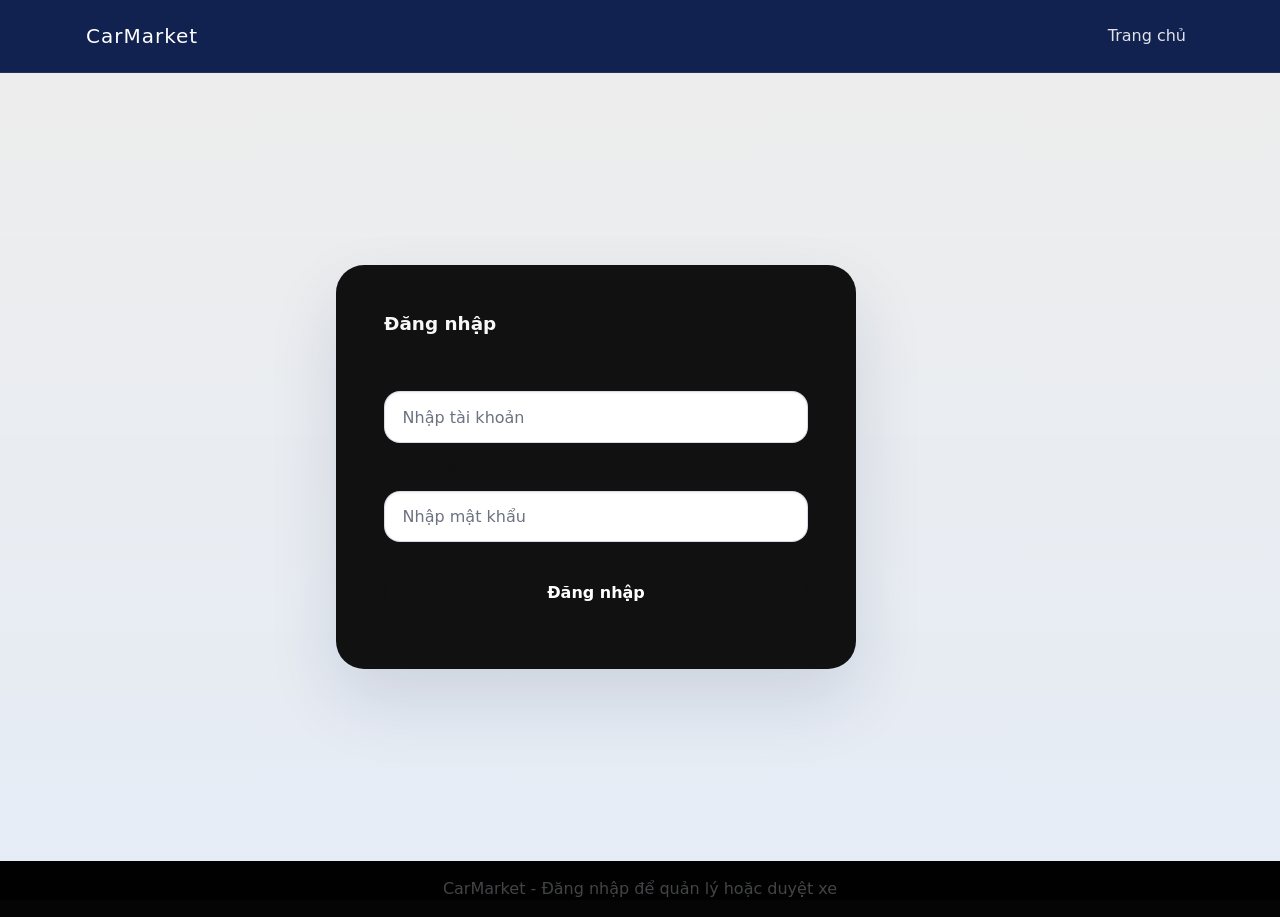
<file: admin.html>
<!DOCTYPE html>
<html lang="vi">
<head>
  <meta charset="UTF-8">
  <meta name="viewport" content="width=device-width, initial-scale=1.0">
  <title>Admin - CarMarket</title>
  <link href="https://cdn.jsdelivr.net/npm/bootstrap@5.3.2/dist/css/bootstrap.min.css" rel="stylesheet" integrity="sha384-CdbZxD0Q9bEzrZaOaHJ3xHd6bo4DVzYZ1Qp5I3Qi3ld5rWME2T6TF6KidHZV4k5q" crossorigin="anonymous">
  <link rel="stylesheet" href="style.css">
</head>
<body>
  <nav class="navbar navbar-expand-lg navbar-dark bg-dark">
    <div class="container">
      <a class="navbar-brand" href="index.html">CarMarket</a>
      <button class="navbar-toggler" type="button" data-bs-toggle="collapse" data-bs-target="#navAdmin" aria-controls="navAdmin" aria-expanded="false" aria-label="Toggle navigation">
        <span class="navbar-toggler-icon"></span>
      </button>
      <div class="collapse navbar-collapse" id="navAdmin">
        <ul class="navbar-nav ms-auto">
          <li class="nav-item"><a class="nav-link" href="index.html">Trang chủ</a></li>
          <li class="nav-item"><a class="nav-link" href="login.html">Đăng xuất</a></li>
        </ul>
      </div>
    </div>
  </nav>

  <main class="container py-5">
    <div class="d-flex justify-content-between align-items-center mb-4">
      <div>
        <h1 class="fw-bold">Trang quản trị</h1>
        <p class="text-muted" id="admin-status">Xin chào Admin</p>
      </div>
      <button class="btn btn-outline-danger" id="logout-button">Đăng xuất</button>
    </div>

    <section class="mb-5">
      <div class="card bg-light shadow-sm">
        <div class="card-body">
          <h4 class="mb-4">Thêm xe mới</h4>
          <form id="car-add-form" class="row g-3">
        <input type="hidden" id="edit-car-id">
        <div class="col-md-6">
          <label class="form-label">Tên xe</label>
          <input type="text" id="car-name" class="form-control" required>
        </div>
        <div class="col-md-6">
          <label class="form-label">Model</label>
          <input type="text" id="car-model" class="form-control" required>
        </div>
        <div class="col-md-6">
          <label class="form-label">Giá</label>
          <input type="text" id="car-price" class="form-control" placeholder="Ví dụ: 1.200.000.000 ₫" required>
        </div>
        <div class="col-md-6">
          <label class="form-label">Loại xe</label>
          <select id="car-category" class="form-control">
            <option value="sport">Thể thao</option>
            <option value="sedan">Sedan</option>
            <option value="electric">Xe điện</option>
          </select>
        </div>
        <div class="col-md-6">
          <label class="form-label">Ảnh (URL)</label>
          <input type="url" id="car-image" class="form-control" placeholder="https://..." required>
        </div>
        <div class="col-12">
          <label class="form-label">Mô tả ngắn</label>
          <textarea id="car-description" class="form-control" rows="3" placeholder="Mô tả xe"></textarea>
        </div>
        <div class="col-md-6">
          <label class="form-label">Điểm nổi bật</label>
          <input type="text" id="car-highlights" class="form-control" placeholder="Phân cách bằng |">
        </div>
        <div class="col-md-6">
          <label class="form-label">Thông số</label>
          <input type="text" id="car-specs" class="form-control" placeholder="Phân cách bằng |">
        </div>
        <div class="col-12 text-end">
          <button class="btn btn-primary" type="submit" id="save-car-button">Thêm xe</button>
          <button type="button" class="btn btn-outline-secondary" id="cancel-edit-button" style="display:none;">Hủy sửa</button>
        </div>
      </form>
    </div>
  </div>
</section>

    <section>
      <h4 class="mb-3">Danh sách xe hiện tại</h4>
      <div id="admin-car-list" class="row gy-3">
        <!-- Danh sách xe sẽ hiển thị ở đây -->
      </div>
    </section>

    <section class="mt-5">
      <h4 class="mb-3">Yêu cầu khách hàng</h4>
      <div id="customer-inquiries" class="row gy-3">
        <!-- Danh sách khách hàng sẽ hiển thị ở đây -->
      </div>
    </section>

    <section class="mt-5">
      <h4 class="mb-3">Lịch sử đơn hàng</h4>
      <div id="order-history" class="row gy-3">
        <!-- Lịch sử đơn hàng sẽ hiển thị ở đây -->
      </div>
    </section>
  </main>

  <footer class="bg-dark text-white text-center py-3">
    <p class="mb-0">CarMarket Admin</p>
  </footer>

  <script src="https://cdn.jsdelivr.net/npm/bootstrap@5.3.2/dist/js/bootstrap.bundle.min.js" integrity="sha384-5C7dFJqLkO0fK9zXXoA5tGRHW9gpdFKJp3zBsQeGKpG2CrB8EqKXJj5x7Gu1ew7X" crossorigin="anonymous"></script>
  <script src="script.js"></script>
</body>
</html>
</file>
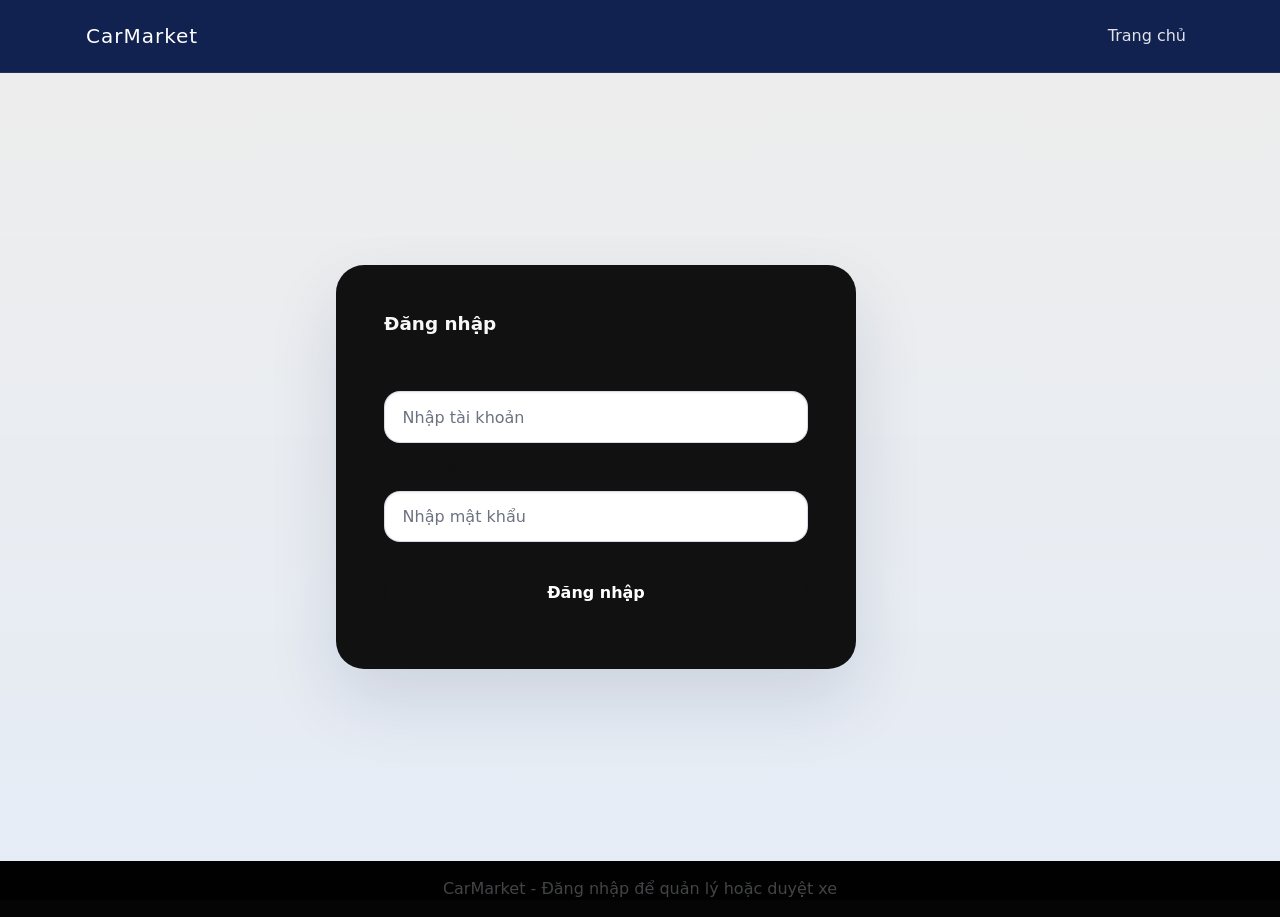
<file: login.html>
<!DOCTYPE html>
<html lang="vi">
<head>
  <meta charset="UTF-8">
  <meta name="viewport" content="width=device-width, initial-scale=1.0">
  <title>Đăng nhập - CarMarket</title>
  <link href="https://cdn.jsdelivr.net/npm/bootstrap@5.3.2/dist/css/bootstrap.min.css" rel="stylesheet" integrity="sha384-CdbZxD0Q9bEzrZaOaHJ3xHd6bo4DVzYZ1Qp5I3Qi3ld5rWME2T6TF6KidHZV4k5q" crossorigin="anonymous">
  <link rel="stylesheet" href="style.css">
</head>
<body>
  <div class="login-bg-image"></div>
  <nav class="navbar navbar-expand-lg navbar-dark bg-dark">
    <div class="container">
      <a class="navbar-brand" href="index.html">CarMarket</a>
      <button class="navbar-toggler" type="button" data-bs-toggle="collapse" data-bs-target="#navLogin" aria-controls="navLogin" aria-expanded="false" aria-label="Toggle navigation">
        <span class="navbar-toggler-icon"></span>
      </button>
      <div class="collapse navbar-collapse" id="navLogin">
        <ul class="navbar-nav ms-auto">
          <li class="nav-item"><a class="nav-link" href="index.html">Trang chủ</a></li>
        </ul>
      </div>
    </div>
  </nav>

  <main class="auth-page d-flex align-items-center justify-content-center py-5">
    <div class="row justify-content-center w-100">
      <div class="col-md-8 col-lg-6">
        <div class="card auth-card border-0">
          <div class="card-body p-5">
            <h2 class="card-title mb-4">Đăng nhập</h2>
            <div id="login-alert"></div>
            <form id="login-form">
              <div class="mb-3">
                <label for="login-username" class="form-label">Tên tài khoản</label>
                <input type="text" id="login-username" class="form-control" placeholder="Nhập tài khoản">
              </div>
              <div class="mb-4">
                <label for="login-password" class="form-label">Mật khẩu</label>
                <input type="password" id="login-password" class="form-control" placeholder="Nhập mật khẩu">
              </div>
              <button class="btn btn-primary w-100" type="submit">Đăng nhập</button>
            </form>
          </div>
        </div>
      </div>
    </div>
  </main>

  <footer class="bg-dark text-white text-center py-3">
    <p class="mb-0">CarMarket - Đăng nhập để quản lý hoặc duyệt xe</p>
  </footer>

  <script src="https://cdn.jsdelivr.net/npm/bootstrap@5.3.2/dist/js/bootstrap.bundle.min.js" integrity="sha384-5C7dFJqLkO0fK9zXXoA5tGRHW9gpdFKJp3zBsQeGKpG2CrB8EqKXJj5x7Gu1ew7X" crossorigin="anonymous"></script>
  <script src="script.js"></script>
</body>
</html>
</file>
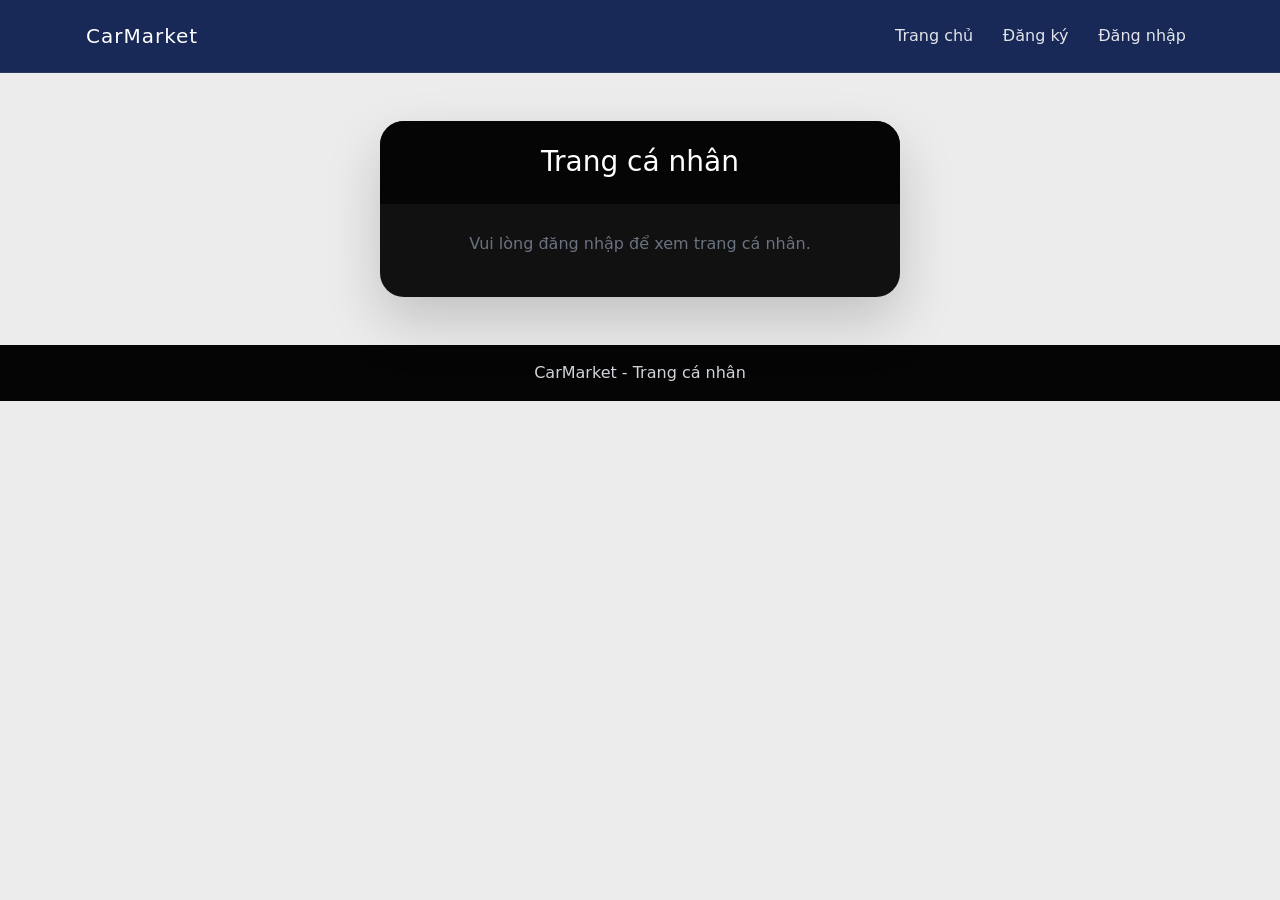
<file: profile.html>
<!DOCTYPE html>
<html lang="vi">
<head>
  <meta charset="UTF-8">
  <meta name="viewport" content="width=device-width, initial-scale=1.0">
  <title>Trang cá nhân - CarMarket</title>
  <link href="https://cdn.jsdelivr.net/npm/bootstrap@5.3.2/dist/css/bootstrap.min.css" rel="stylesheet" integrity="sha384-CdbZxD0Q9bEzrZaOaHJ3xHd6bo4DVzYZ1Qp5I3Qi3ld5rWME2T6TF6KidHZV4k5q" crossorigin="anonymous">
  <link rel="stylesheet" href="style.css">
</head>
<body>
  <nav class="navbar navbar-expand-lg navbar-dark bg-dark">
    <div class="container">
      <a class="navbar-brand" href="index.html">CarMarket</a>
      <button class="navbar-toggler" type="button" data-bs-toggle="collapse" data-bs-target="#navProfile" aria-controls="navProfile" aria-expanded="false" aria-label="Toggle navigation">
        <span class="navbar-toggler-icon"></span>
      </button>
      <div class="collapse navbar-collapse" id="navProfile">
        <ul class="navbar-nav ms-auto">
          <li class="nav-item"><a class="nav-link" href="index.html">Trang chủ</a></li>
          <li class="nav-item"><a class="nav-link" href="register.html">Đăng ký</a></li>
          <li class="nav-item"><a class="nav-link" href="login.html">Đăng nhập</a></li>
        </ul>
      </div>
    </div>
  </nav>

  <main class="container py-5">
    <div class="row justify-content-center">
      <div class="col-md-8 col-lg-6">
        <div class="card profile-card">
          <div class="card-header text-center bg-dark text-white py-4">
            <h3 class="mb-0">Trang cá nhân</h3>
          </div>
          <div class="card-body text-center profile-meta" id="profile-content">
            <!-- Profile content will be rendered here -->
          </div>
        </div>
      </div>
    </div>
  </main>

  <footer class="bg-dark text-white text-center py-3">
    <p class="mb-0">CarMarket - Trang cá nhân</p>
  </footer>

  <script src="https://cdn.jsdelivr.net/npm/bootstrap@5.3.2/dist/js/bootstrap.bundle.min.js" integrity="sha384-5C7dFJqLkO0fK9zXXoA5tGRHW9gpdFKJp3zBsQeGKpG2CrB8EqKXJj5x7Gu1ew7X" crossorigin="anonymous"></script>
  <script src="script.js"></script>
</body>
</html>
</file>
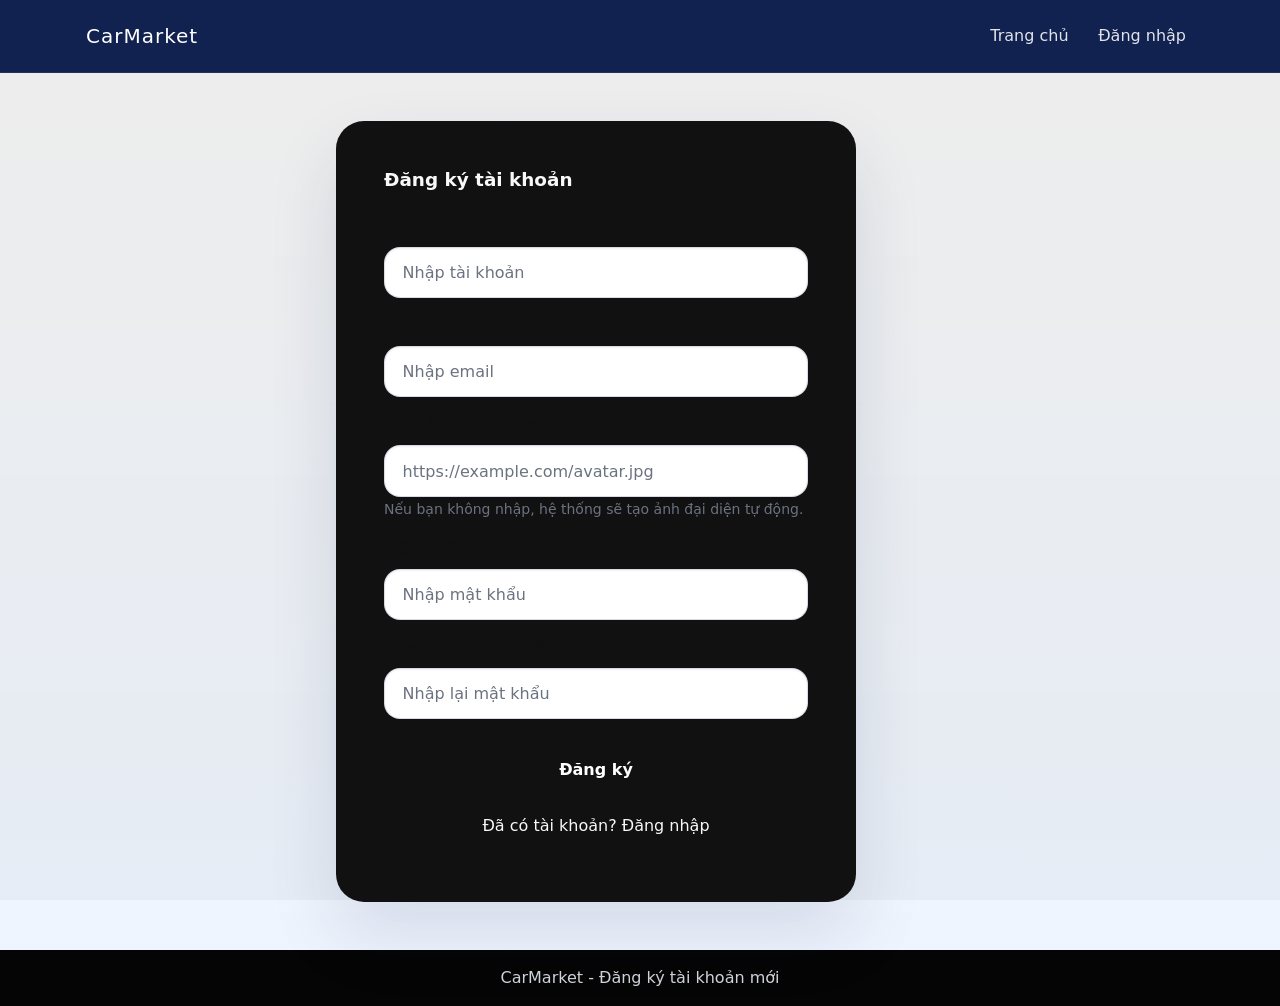
<file: register.html>
<!DOCTYPE html>
<html lang="vi">
<head>
  <meta charset="UTF-8">
  <meta name="viewport" content="width=device-width, initial-scale=1.0">
  <title>Đăng ký - CarMarket</title>
  <link href="https://cdn.jsdelivr.net/npm/bootstrap@5.3.2/dist/css/bootstrap.min.css" rel="stylesheet" integrity="sha384-CdbZxD0Q9bEzrZaOaHJ3xHd6bo4DVzYZ1Qp5I3Qi3ld5rWME2T6TF6KidHZV4k5q" crossorigin="anonymous">
  <link rel="stylesheet" href="style.css">
</head>
<body>
  <div class="login-bg-image"></div>
  <nav class="navbar navbar-expand-lg navbar-dark bg-dark">
    <div class="container">
      <a class="navbar-brand" href="index.html">CarMarket</a>
      <button class="navbar-toggler" type="button" data-bs-toggle="collapse" data-bs-target="#navRegister" aria-controls="navRegister" aria-expanded="false" aria-label="Toggle navigation">
        <span class="navbar-toggler-icon"></span>
      </button>
      <div class="collapse navbar-collapse" id="navRegister">
        <ul class="navbar-nav ms-auto">
          <li class="nav-item"><a class="nav-link" href="index.html">Trang chủ</a></li>
          <li class="nav-item"><a class="nav-link" href="login.html">Đăng nhập</a></li>
        </ul>
      </div>
    </div>
  </nav>

  <main class="auth-page d-flex align-items-center justify-content-center py-5">
    <div class="row justify-content-center w-100">
      <div class="col-md-8 col-lg-6">
        <div class="card auth-card border-0">
          <div class="card-body p-5">
            <h2 class="card-title mb-4">Đăng ký tài khoản</h2>
            <div id="register-alert"></div>
            <form id="register-form">
              <div class="mb-3">
                <label for="register-username" class="form-label">Tên tài khoản</label>
                <input type="text" id="register-username" class="form-control" placeholder="Nhập tài khoản" required>
              </div>
              <div class="mb-3">
                <label for="register-email" class="form-label">Email</label>
                <input type="email" id="register-email" class="form-control" placeholder="Nhập email" required>
              </div>
              <div class="mb-3">
                <label for="register-avatar" class="form-label">URL ảnh đại diện (tùy chọn)</label>
                <input type="url" id="register-avatar" class="form-control" placeholder="https://example.com/avatar.jpg">
                <small class="text-muted">Nếu bạn không nhập, hệ thống sẽ tạo ảnh đại diện tự động.</small>
              </div>
              <div class="mb-3">
                <label for="register-password" class="form-label">Mật khẩu</label>
                <input type="password" id="register-password" class="form-control" placeholder="Nhập mật khẩu" required>
              </div>
              <div class="mb-4">
                <label for="register-confirm-password" class="form-label">Xác nhận mật khẩu</label>
                <input type="password" id="register-confirm-password" class="form-control" placeholder="Nhập lại mật khẩu" required>
              </div>
              <button class="btn btn-primary w-100" type="submit">Đăng ký</button>
            </form>
            <p class="mt-3 text-center">Đã có tài khoản? <a href="login.html">Đăng nhập</a></p>
          </div>
        </div>
      </div>
    </div>
  </main>

  <footer class="bg-dark text-white text-center py-3">
    <p class="mb-0">CarMarket - Đăng ký tài khoản mới</p>
  </footer>

  <script src="https://cdn.jsdelivr.net/npm/bootstrap@5.3.2/dist/js/bootstrap.bundle.min.js" integrity="sha384-5C7dFJqLkO0fK9zXXoA5tGRHW9gpdFKJp3zBsQeGKpG2CrB8EqKXJj5x7Gu1ew7X" crossorigin="anonymous"></script>
  <script src="script.js"></script>
</body>
</html>
</file>
<file: style.css>
* {
  box-sizing: border-box;
}

:root {
  color-scheme: light;
  font-family: 'Inter', system-ui, -apple-system, BlinkMacSystemFont, 'Segoe UI', sans-serif;
  color: #111111;
  background: #ececec;
}

html {
  scroll-behavior: smooth;
}

/* Fallback utilities for offline / missing Bootstrap */
.w-100 { width: 100% !important; }
.p-0 { padding: 0 !important; }
.p-3 { padding: 1rem !important; }
.p-4 { padding: 1.5rem !important; }
.p-5 { padding: 3rem !important; }
.py-5 { padding-top: 3rem !important; padding-bottom: 3rem !important; }
.mt-1 { margin-top: 0.25rem !important; }
.mt-2 { margin-top: 0.5rem !important; }
.mt-3 { margin-top: 1rem !important; }
.mt-4 { margin-top: 1.5rem !important; }
.mb-1 { margin-bottom: 0.25rem !important; }
.mb-2 { margin-bottom: 0.5rem !important; }
.mb-3 { margin-bottom: 1rem !important; }
.mb-4 { margin-bottom: 1.5rem !important; }
.mb-5 { margin-bottom: 3rem !important; }
.text-center { text-align: center !important; }
.text-muted { color: #6b7280 !important; }
.text-white { color: #ffffff !important; }
.bg-dark { background: #050505 !important; }
.bg-light { background: #ffffff !important; color: #111111 !important; }
.border-0 { border: 0 !important; }
.rounded { border-radius: 1rem !important; }
.rounded-start { border-top-left-radius: 1rem !important; border-bottom-left-radius: 1rem !important; }
.rounded-4 { border-radius: 1.5rem !important; }
.shadow-sm { box-shadow: 0 0.75rem 1.75rem rgba(15, 32, 81, 0.08) !important; }
.d-flex { display: flex !important; }
.flex-column { flex-direction: column !important; }
.justify-content-between { justify-content: space-between !important; }
.justify-content-center { justify-content: center !important; }
.align-items-center { align-items: center !important; }
.align-items-start { align-items: flex-start !important; }
.gap-3 { gap: 1rem !important; }
.w-100 { width: 100% !important; }

.container {
  width: min(1140px, 100%);
  margin: 0 auto;
  padding: 0 1rem;
}

.row {
  display: flex;
  flex-wrap: wrap;
  gap: 1rem;
}

.col-12 { flex: 0 0 100%; max-width: 100%; }
.col-md-6 { flex: 0 0 50%; max-width: 50%; }
.col-md-8 { flex: 0 0 66.6667%; max-width: 66.6667%; }
.col-lg-4 { flex: 0 0 33.3333%; max-width: 33.3333%; }
.col-lg-6 { flex: 0 0 50%; max-width: 50%; }
.col-xl-9 { flex: 0 0 75%; max-width: 75%; }

.navbar {
  display: flex;
  align-items: center;
  justify-content: space-between;
  padding: 1rem;
  position: sticky;
  top: 0;
  z-index: 1000;
  background: rgba(43, 43, 43, 0.96) !important;
}

.navbar-nav {
  display: flex;
  gap: 0.85rem;
  list-style: none;
  margin: 0;
  padding: 0;
}

.navbar-toggler { display: none; }

.nav-link { color: rgba(255,255,255,0.9); }

.btn {
  display: inline-flex;
  align-items: center;
  justify-content: center;
  cursor: pointer;
  font-weight: 600;
  border-radius: 999px;
  border: 1px solid transparent;
  padding: 0.9rem 1.5rem;
  transition: all 0.24s ease;
}

.btn-primary {
  background: #111111;
  border-color: #111111;
  color: #ffffff;
}

.btn-primary:hover { background: #333333; }

.btn-outline-light {
  color: #111111 !important;
  border-color: rgba(0,0,0,0.18) !important;
  background: transparent;
}

.btn-outline-light:hover { background: rgba(0,0,0,0.06) !important; }

.btn-outline-secondary {
  color: #111111;
  border-color: rgba(0,0,0,0.2);
  background: #ffffff;
}

.btn-outline-secondary:hover { background: #f1f1f1; }

.btn-outline-primary {
  color: #111111;
  border-color: rgba(0,0,0,0.25);
  background: transparent;
}

.btn-outline-primary.active,
.btn-outline-primary:hover {
  background: #111111;
  color: #ffffff;
  border-color: #111111;
}

.g-3 { gap: 1rem !important; }
.g-4 { gap: 1.5rem !important; }
.gy-5 { row-gap: 3rem !important; }
.row-cols-1 > * { flex: 0 0 100%; max-width: 100%; }
.row-cols-md-3 > * { flex: 0 0 33.3333%; max-width: 33.3333%; }
.text-lg-start { text-align: left !important; }
.justify-content-lg-start { justify-content: flex-start !important; }
.flex-sm-row { flex-direction: row !important; }
.ms-auto { margin-left: auto !important; }
.btn-sm { padding: 0.55rem 1rem; font-size: 0.9rem; }
.shadow-lg { box-shadow: 0 1.5rem 3rem rgba(15,32,81,0.16) !important; }
.overflow-hidden { overflow: hidden !important; }
.display-5 { font-size: clamp(2.5rem, 5vw, 4.2rem); line-height: 1.05; font-weight: 700; }
.lead { font-size: 1.1rem; line-height: 1.8; color: rgba(255,255,255,0.88); }
.btn-lg { padding: 1rem 1.75rem; font-size: 1rem; }

.form-control {
  width: 100%;
  padding: 1rem 1.1rem;
  border-radius: 16px;
  border: 1px solid rgba(15,32,81,0.16);
  background: #ffffff;
  color: #111111;
}

.form-control::placeholder {
  color: #6b7280;
}

.form-label {
  display: block;
  margin-bottom: 0.5rem;
  font-weight: 600;
  color: #111111;
}

.card .form-label,
.bg-light .form-label,
.hero-cards .form-label {
  color: #111111;
}

.card { border-radius: 24px; box-shadow: 0 24px 55px rgba(15,32,81,0.08); background: #ffffff; color: #111111; }

.card.bg-light,
.card.bg-white {
  background: #ffffff;
  color: #111111;
}

.hero-section {
  position: relative;
  background-image: linear-gradient(rgba(8, 15, 30, 0.48), rgba(8, 15, 30, 0.48)), url('https://images.unsplash.com/photo-1493238792000-8113da705763?auto=format&fit=crop&w=1600&q=80');
  background-size: cover;
  background-position: center;
  background-repeat: no-repeat;
  color: #ffffff;
}

.hero-section::before {
  content: "";
  position: absolute;
  inset: 0;
  background: rgba(0, 0, 0, 0.28);
}

.hero-section .hero-content {
  position: relative;
  z-index: 1;
}

.hero-section .feature-badge {
  display: inline-flex;
  padding: 0.65rem 1rem;
  border-radius: 999px;
  background: #111111;
  color: #ffffff;
  font-size: 0.85rem;
  letter-spacing: 0.03em;
}

.hero-section h1,
.hero-section .lead,
.hero-section p {
  color: #ffffff !important;
}

.hero-image-wrapper {
  background: #f8f8f8;
}

.hero-content {
  max-width: 1100px;
  margin: 0 auto;
}

.hero-video-section {
  position: relative;
  overflow: hidden;
}

.video-frame {
  position: relative;
  min-height: 520px;
  border-radius: 32px;
  overflow: hidden;
  background-size: cover;
  background-position: center;
  background-repeat: no-repeat;
}

.video-bg {
  display: none;
}

.video-overlay {
  position: absolute;
  inset: 0;
  background: rgba(0, 0, 0, 0.45);
}

.video-caption {
  position: absolute;
  inset: 0;
  z-index: 2;
  display: flex;
  align-items: center;
  justify-content: center;
  padding: 3rem 1.5rem;
}

.hero-video-section .feature-badge,
.hero-video-section h2,
.hero-video-section p {
  color: #ffffff;
}

.login-bg-image {
  position: fixed;
  inset: 0;
  z-index: 0;
  background-image: linear-gradient(rgba(0,0,0,0.42), rgba(0,0,0,0.42)), url('https://images.unsplash.com/photo-1542291026-7eec264c27ff?auto=format&fit=crop&w=1600&q=80');
  background-size: cover;
  background-position: center;
  background-repeat: no-repeat;
}
.login-bg-image::after {
  content: "";
  position: absolute;
  inset: 0;
  background: rgba(0, 0, 0, 0.45);
}

.auth-page {
  position: relative;
  z-index: 1;
}

body {
  margin: 0;
  min-height: 100vh;
  background: #ececec;
  color: #111111;
}

.hero-video-section .feature-badge {
  background: #ffffff;
  color: #111111;
}

.hero-video-section h2,
.hero-video-section p {
  color: #ffffff;
}

.video-feature {
  min-width: 190px;
  text-align: center;
  font-weight: 600;
  color: #111111;
}

.hero-cards .card {
  background: #ffffff;
}

.card-body { padding: 1.8rem; }

.shadow-sm { box-shadow: 0 0.75rem 1.75rem rgba(15,32,81,0.08); }

.alert { padding: 1rem 1.2rem; border-radius: 1rem; margin-bottom: 1rem; border: 1px solid transparent; }

.alert-warning { background: #fff4e5; border-color: #ffd8a8; color: #92400e; }
.alert-danger { background: #fee2e2; border-color: #fecaca; color: #991b1b; }
.alert-success { background: #dcfce7; border-color: #bbf7d0; color: #166534; }

body {
  margin: 0;
  min-height: 100vh;
  background: #ececec;
  color: #111111;
}

img {
  max-width: 100%;
  display: block;
}

.container {
  width: min(1140px, 100%);
  margin: 0 auto;
  padding: 0 1rem;
}

.row {
  display: flex;
  flex-wrap: wrap;
  margin: 0 -1rem;
}

[class*="col-"] {
  padding: 0 1rem;
}

.col-12 {
  flex: 0 0 100%;
  max-width: 100%;
}

.col-md-6 {
  flex: 0 0 50%;
  max-width: 50%;
}

.col-md-8 {
  flex: 0 0 66.6667%;
  max-width: 66.6667%;
}

.col-lg-4 {
  flex: 0 0 33.3333%;
  max-width: 33.3333%;
}

.col-lg-6 {
  flex: 0 0 50%;
  max-width: 50%;
}

.col-xl-9 {
  flex: 0 0 75%;
  max-width: 75%;
}

.d-flex { display: flex !important; }
.justify-content-between { justify-content: space-between !important; }
.justify-content-center { justify-content: center !important; }
.align-items-center { align-items: center !important; }
.flex-column { flex-direction: column !important; }
.text-center { text-align: center !important; }

a {
  color: inherit;
  text-decoration: none;
}

a:hover {
  text-decoration: none;
}

.navbar {
  background: rgba(15, 32, 81, 0.96) !important;
  backdrop-filter: blur(12px);
  border-bottom: 1px solid rgba(255, 255, 255, 0.08);
}

.navbar-brand {
  letter-spacing: 0.05em;
}

.navbar-nav .nav-link {
  color: rgba(255, 255, 255, 0.88) !important;
}

.navbar-nav .nav-link.active,
.navbar-nav .nav-link:hover {
  color: #ffffff !important;
}

.hero-section {
  position: relative;
  overflow: hidden;
  background: linear-gradient(135deg, #050505 0%, #181818 100%);
  color: #ffffff;
  padding: 90px 0 70px;
}

.hero-section::after {
  content: '';
  position: absolute;
  inset: 0;
  background: radial-gradient(circle at top right, rgba(255, 255, 255, 0.24), transparent 28%),
    radial-gradient(circle at bottom left, rgba(255, 255, 255, 0.16), transparent 20%);
  pointer-events: none;
}

.hero-content {
  position: relative;
  z-index: 1;
}

.navbar-nav .nav-item.dropdown .nav-link {
  background: rgba(255,255,255,0.08);
  border-radius: 999px;
  padding: 0.55rem 0.9rem;
}

.navbar-nav .nav-item.dropdown .nav-link:hover {
  background: rgba(255,255,255,0.16);
}

.navbar-nav .dropdown-menu {
  min-width: 220px;
  border-radius: 1rem;
  border: 1px solid rgba(255,255,255,0.18);
  background: rgba(255,255,255,0.96);
  backdrop-filter: blur(16px);
}

.navbar-nav .dropdown-menu .dropdown-item {
  color: #111111;
  transition: background 0.2s ease;
}

.navbar-nav .dropdown-menu .dropdown-item:hover {
  background: rgba(17, 24, 39, 0.06);
}

.profile-avatar {
  width: 120px;
  height: 120px;
  object-fit: cover;
  border-radius: 50%;
  border: 4px solid #111111;
  margin-bottom: 1rem;
  background: #f3f4f6;
}

.profile-card {
  max-width: 520px;
  margin: 0 auto;
  border-radius: 24px;
  box-shadow: 0 24px 64px rgba(15, 32, 81, 0.15);
  overflow: hidden;
}

.profile-meta {
  padding: 2rem 1.8rem;
}

.profile-meta h4 {
  margin-bottom: 0.5rem;
  font-size: 1.9rem;
}

.profile-meta p {
  margin-bottom: 0.75rem;
}

.profile-meta .btn-primary {
  background: #111111;
  border-color: #111111;
}

@media (max-width: 767px) {
  .profile-avatar {
    width: 100px;
    height: 100px;
  }
}

.hero-section h1 {
  font-size: clamp(2.7rem, 3.8vw, 4.4rem);
  line-height: 1.02;
}

..hero-section p {
  max-width: 720px;
  margin: 1.5rem auto 0;
  opacity: 0.92;
  color: rgba(248, 248, 248, 0.9);
}

.hero-actions {
  margin-top: 2.4rem;
}

.btn-primary {
  background: #111111;
  border-color: #111111;
  color: #ffffff;
  border-radius: 999px;
  padding: 0.9rem 1.8rem;
  transition: all 0.24s ease;
}

.btn-primary:hover,
.btn-primary:focus {
  background: #333333;
  border-color: #333333;
}

.btn-outline-light {
  color: #ffffff !important;
  border-color: rgba(255, 255, 255, 0.85) !important;
  background: transparent;
}

.btn-outline-light:hover {
  background: rgba(255, 255, 255, 0.14) !important;
}

.btn-outline-secondary {
  color: #111111;
  border-color: rgba(0, 0, 0, 0.2);
  background: #ffffff;
}

.btn-outline-secondary:hover {
  background: #f5f5f5;
}

.btn-outline-primary {
  color: #111111;
  border-color: rgba(0, 0, 0, 0.25);
  background: transparent;
}

.btn-outline-primary.active,
.btn-outline-primary:hover {
  background: #111111;
  color: #ffffff;
  border-color: #111111;
}

section {
  scroll-margin-top: 88px;
}

.section-title {
  margin-bottom: 1rem;
}

.section-title h2,
.section-title h3 {
  font-weight: 700;
}

.card {
  border: none;
  border-radius: 24px;
  box-shadow: 0 24px 55px rgba(0, 0, 0, 0.18);
  background: #111111;
  color: #f8f8f8;
}

.card:hover {
  transform: translateY(-3px);
  transition: transform 0.2s ease;
}

.card-body {
  padding: 1.8rem;
}

.card-img-top {
  border-radius: 24px 24px 0 0;
  object-fit: cover;
  height: 260px;
}

.feature-badge {
  display: inline-flex;
  align-items: center;
  gap: 0.45rem;
  padding: 0.55rem 0.9rem;
  border-radius: 999px;
  background: rgba(255, 255, 255, 0.95);
  color: #111111;
  font-size: 0.88rem;
  font-weight: 600;
  border: 1px solid rgba(255, 255, 255, 0.18);
}

.hero-cards {
  margin-top: 3rem;
}

.hero-cards .card {
  border-radius: 22px;
  background: rgba(255, 255, 255, 0.05);
}

.hero-image-wrapper {
  position: relative;
  background: linear-gradient(180deg, rgba(255,255,255,0.08), rgba(255,255,255,0.02));
}

.hero-image-wrapper img {
  display: block;
  width: 100%;
  height: 100%;
  object-fit: cover;
}

.hero-cards .card-body {
  padding: 1.4rem 1.5rem;
}

.hero-cards .card-title {
  margin-bottom: 0.75rem;
  color: #ffffff;
}

.search-bar {
  background: #ffffff;
  border-radius: 18px;
  padding: 1.25rem;
  box-shadow: 0 22px 45px rgba(0, 0, 0, 0.12);
}

.search-bar .form-control {
  border-radius: 999px;
  border: 1px solid rgba(15, 15, 15, 0.12);
  padding: 1rem 1.25rem;
  box-shadow: none;
  color: #111111;
  background: #ffffff;
}

.search-bar .form-control::placeholder {
  color: #6b7280;
}

.search-bar .btn-group .btn {
  border-radius: 999px;
}

.card-title {
  font-size: 1.15rem;
  font-weight: 700;
}

.card-text,
.text-muted {
  color: #9ca3af;
}

.price-tag {
  font-size: 1.25rem;
  font-weight: 700;
  color: #111111;
}

.text-primary {
  color: #111111 !important;
}

.badge.bg-primary {
  background: #111111 !important;
  color: #ffffff !important;
}

footer {
  background: #000000;
  color: #d1d5db;
}

footer p,
footer a {
  color: #d1d5db;
}

.footer-links a {
  display: inline-block;
  margin-right: 1rem;
  opacity: 0.86;
}

.footer-links a:hover {
  opacity: 1;
}

.auth-page {
  min-height: calc(100vh - 112px);
  background: linear-gradient(180deg, rgba(255, 255, 255, 0.9), rgba(238, 245, 255, 0.95));
}

.auth-card {
  border-radius: 28px;
  overflow: hidden;
  box-shadow: 0 32px 70px rgba(15, 32, 81, 0.12);
  max-width: 520px;
  width: 100%;
}

.auth-card .card-body {
  padding: 2.5rem;
}

.auth-card h2 {
  margin-bottom: 1.5rem;
}

.form-label {
  font-weight: 600;
  color: inherit;
}

.form-control {
  width: 100%;
  height: 3.2rem;
  padding: 1rem 1.1rem;
  border-radius: 16px;
  border: 1px solid rgba(15, 32, 81, 0.16);
  box-shadow: inset 0 1px 2px rgba(15, 32, 81, 0.06);
  background: #ffffff;
  color: #111111;
}

.form-control::placeholder {
  color: #6b7280;
}

.form-control:focus {
  outline: none;
  border-color: #111111;
  box-shadow: 0 0 0 0.15rem rgba(17, 17, 17, 0.18);
}

.btn {
  display: inline-flex;
  align-items: center;
  justify-content: center;
  transition: all 0.22s ease;
}

.btn:hover {
  transform: translateY(-1px);
}

.alert {
  padding: 1rem 1.2rem;
  border-radius: 1rem;
  margin-bottom: 1rem;
  border: 1px solid transparent;
}

.alert-warning {
  background: #fff4e5;
  border-color: #ffd8a8;
  color: #92400e;
}

.alert-danger {
  background: #fee2e2;
  border-color: #fecaca;
  color: #991b1b;
}

.alert-success {
  background: #dcfce7;
  border-color: #bbf7d0;
  color: #166534;
}

@media (max-width: 992px) {
  .hero-section {
    padding: 70px 0 50px;
  }

  .hero-cards {
    gap: 1.2rem;
  }
}

@media (max-width: 768px) {
  .hero-section h1 {
    font-size: 2.8rem;
  }

  .search-bar {
    padding: 1rem;
  }

  .card-img-top {
    height: 220px;
  }

  .col-md-6,
  .col-md-8,
  .col-lg-4,
  .col-lg-6,
  .col-xl-9,
  .row-cols-md-3 > * {
    flex: 0 0 100% !important;
    max-width: 100% !important;
  }
}
</file>
